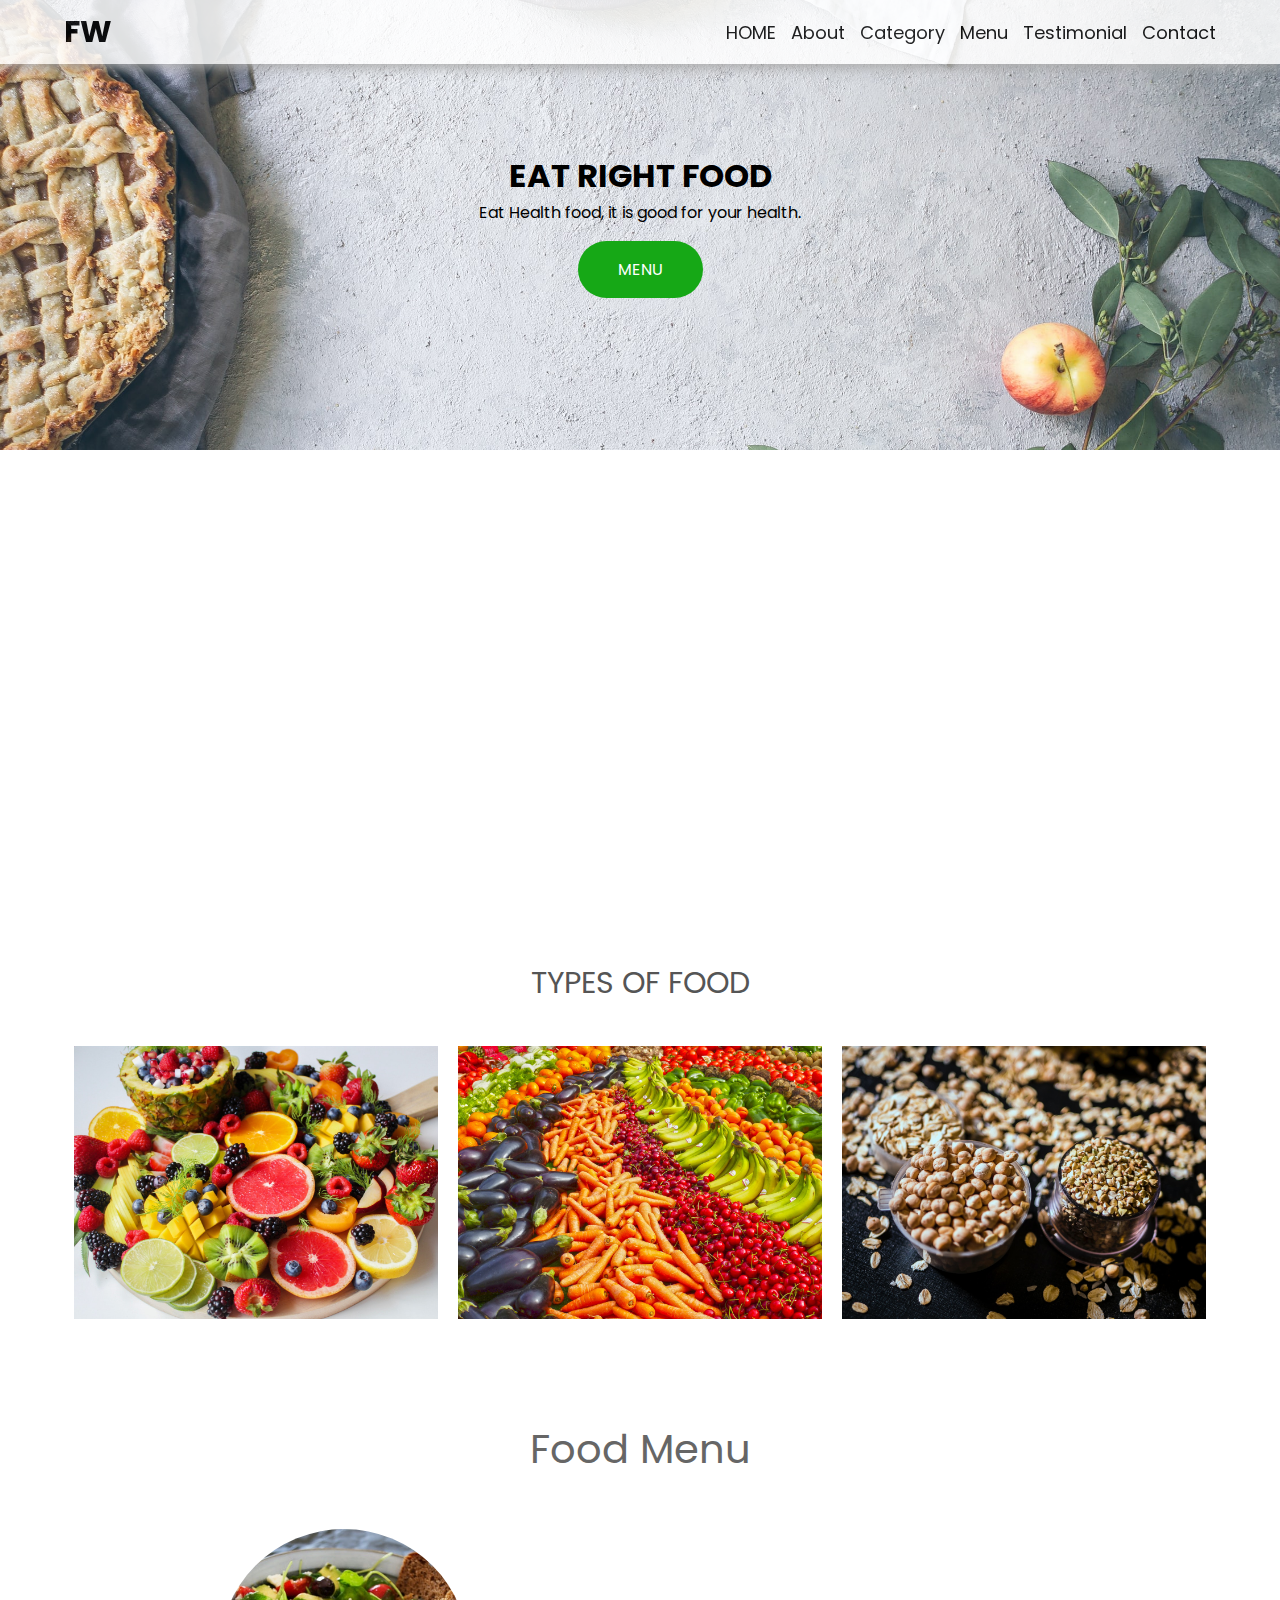
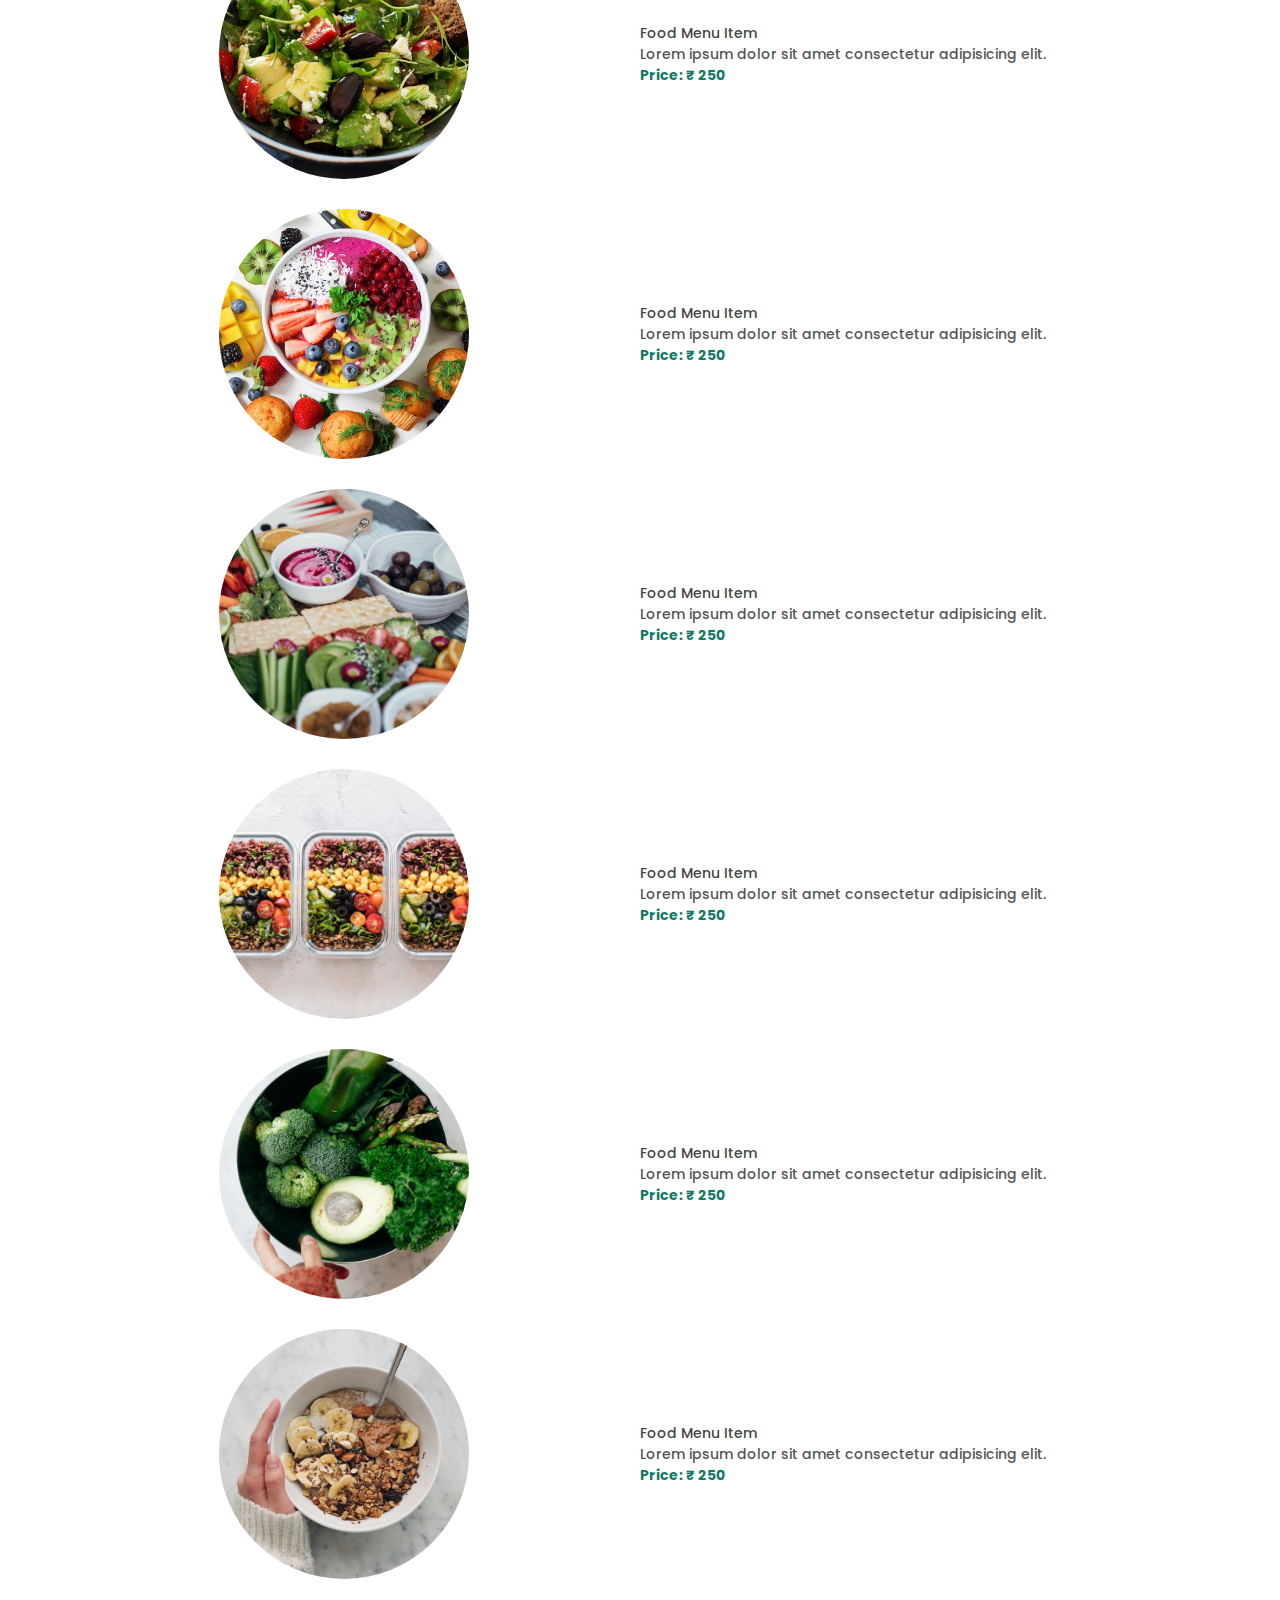
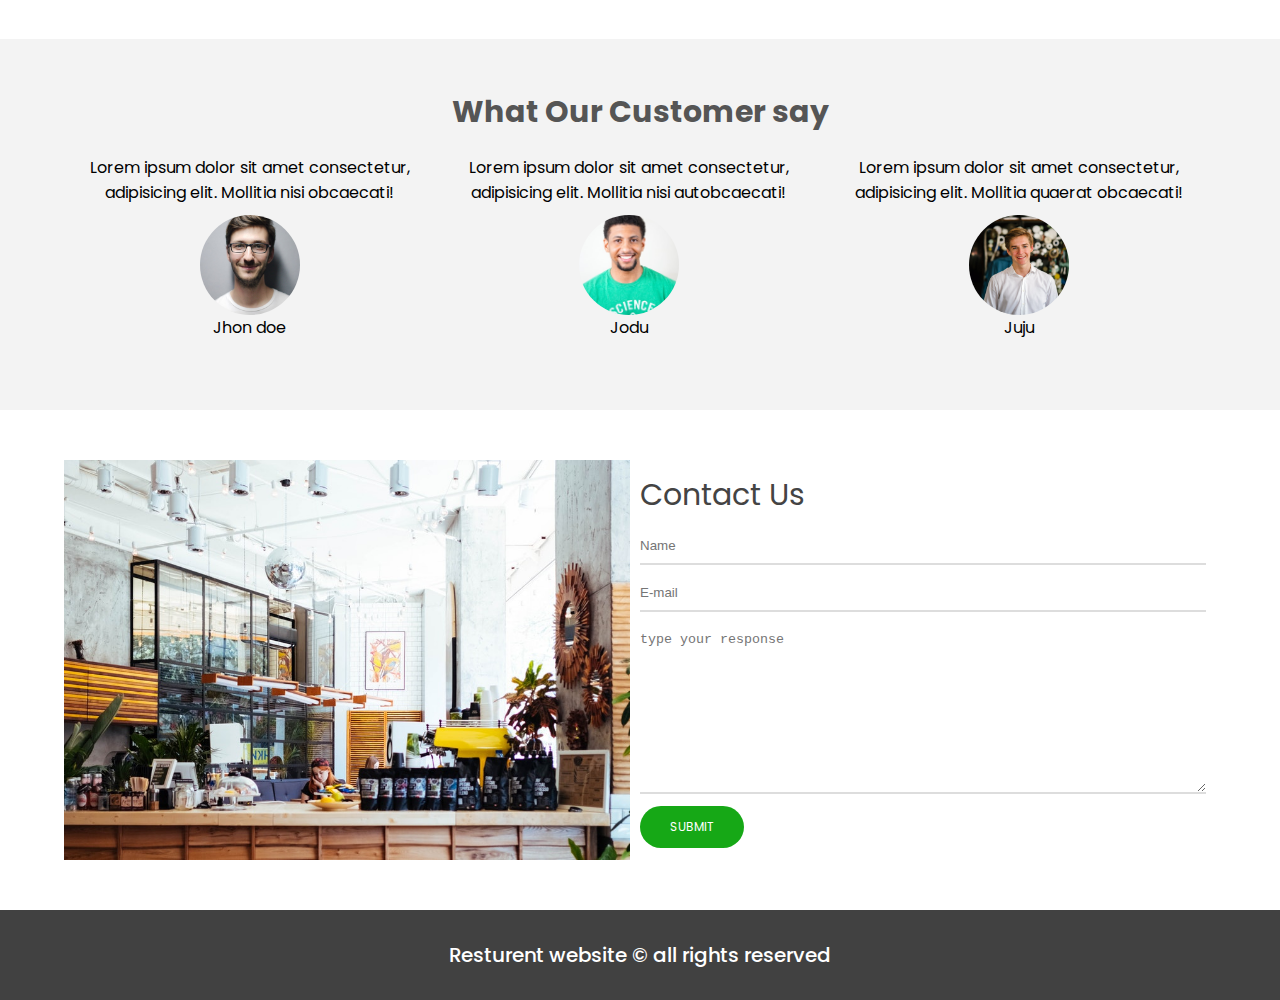
<file: index.html>
<!DOCTYPE html>
<html lang="en">

<head>
  <meta charset="UTF-8">
  <meta http-equiv="X-UA-Compatible" content="IE=edge">
  <meta name="viewport" content="width=device-width, initial-scale=1.0">
  <title>RESTURENT</title>
  <link rel="stylesheet" href="index.css">
  <link rel="stylesheet" href="https://cdnjs.cloudflare.com/ajax/libs/font-awesome/6.1.1/css/all.min.css"
    integrity="sha512-KfkfwYDsLkIlwQp6LFnl8zNdLGxu9YAA1QvwINks4PhcElQSvqcyVLLD9aMhXd13uQjoXtEKNosOWaZqXgel0g=="
    crossorigin="anonymous" referrerpolicy="no-referrer" />
    
</head>

<body>
  <nav class="navbar">
    <div class="navbar_container container ">
      <input type="checkbox">
      <div class="Hamburgr">
        <span class="line line1"></span>
        <span class="line line2"></span>
        <span class="line line3"></span>
      </div>
      <ul class="menu-items">
        <li><a href="#showcase">HOME </a></li>
        <li><a href="#about">About</a></li>
        <li><a href="#food">Category </a></li>
        <li><a href="#food-menu">Menu </a></li>
        <li><a href="#testmonials">Testimonial</a></li>
        <li><a href="#contact">Contact</a></li>

      </ul>
      <h1 class="logo">FW</h1>
    </div>
  </nav>
  <section class="showcase-area" id="showcase">
    <div class="showcase-container">
      <h1 class=" main-title">Eat Right Food</h1>
      <p>Eat Health food, it is good for your health.</p>
      <a href="#food-menu" class="btn btn-primary">menu</a>
    </div>

  </section id="about">
  <div class="about-wapper container">
    <div class="about-text">
      <p class="small">About Us</p>
      <h1>We'have been making healty foood for last 10 year</h1>
      <p>Lorem ipsum dolor sit amet consectetur adipisicing elit. Quia ex cum recusandae! Nesciunt ducimus voluptatibus
        id ab quia excepturi aperiam dolores voluptas quod explicabo quidem aspernatur, facere velit cumque
        exercitationem commodi molestias veritatis odio! Aut quibusdam repudiandae ducimus rem eius corporis eaque,
        inventore assumenda.</p>
    </div>
    <div class="about-image">
      <img src="about-photo.jpg" alt="about us">
    </div>
  </div>
  <section id="food">
    <h2>Types of Food</h2>
    <div class="food-container container">
    <div class="food-type fruit">
      <div class="img-container">
        <img src="./img/food1.jpg">
        <div class="img-content">
          <h3>Fruit</h3>
          <a href="https://en.wikipedia.org/wiki/fruit" target="_blank" class="btn btn-primary">Learn more</a>
        </div>
      </div>
    </div>
    <div class=" food-type vegetable">
      <div class="img-container">
        <img src="./img/food2.jpg">
        <div class="img-content">
          <h3>Vegetable</h3>
          <a href="https://en.wikipedia.org/wiki/fruit" target="_blank" class="btn btn-primary">Learn more</a>
        </div>
      </div>
    </div>
    <div class=" food-type grain">
      <div class="img-container">
        <img src="./img/food3.jpg">
        <div class="img-content">
          <h3>Grain</h3>
          <a href="https://en.wikipedia.org/wiki/fruit" target="_blank" class="btn btn-primary">Learn more</a>
        </div>
      </div>
    </div>
    </div>
  </section>
  <section id="food-menu">
    <h2 class="food-menu-heading">Food Menu</h2>
    <div class="food-menu-container container">
      <div class="food-menu-item">
        <div class="food-image">
          <img src="./img/food-menu1.jpg">
        </div>
        <div class="food-description">
          <h2 class="food-title">Food Menu Item</h2>
          <p>Lorem ipsum dolor sit amet consectetur adipisicing elit. </p>
          <p class="food-price">Price: &#8377 250</p>
        </div>
      </div>
      <div class="food-menu-item">
        <div class="food-image">
          <img src="./img/food-menu6.jpg">
        </div>
        <div class="food-description">
          <h2 class="food-title">Food Menu Item</h2>
          <p>Lorem ipsum dolor sit amet consectetur adipisicing elit.</p>
          <p class="food-price">Price: &#8377 250</p>
        </div>
      </div>
      <div class="food-menu-item">
        <div class="food-image">
          <img src="./img/food-menu5.jpg">
        </div>
        <div class="food-description">
          <h2 class="food-title">Food Menu Item</h2>
          <p>Lorem ipsum dolor sit amet consectetur adipisicing elit.</p>
          <p class="food-price">Price: &#8377 250</p>
        </div>
      </div>
      <div class="food-menu-item">
        <div class="food-image">
          <img src="./img/food-menu4.jpg">
        </div>
        <div class="food-description">
          <h2 class="food-title">Food Menu Item</h2>
          <p>Lorem ipsum dolor sit amet consectetur adipisicing elit.</p>
          <p class="food-price">Price: &#8377 250</p>
        </div>
      </div>
      <div class="food-menu-item">
        <div class="food-image">
          <img src="./img/food-menu3.jpg">
        </div>
        <div class="food-description">
          <h2 class="food-title">Food Menu Item</h2>
          <p>Lorem ipsum dolor sit amet consectetur adipisicing elit.</p>
          <p class="food-price">Price: &#8377 250</p>
        </div>
      </div>
      <div class="food-menu-item">
        <div class="food-image">
          <img src="./img/food-menu2.jpg">
        </div>
        <div class="food-description">
          <h2 class="food-title">Food Menu Item</h2>
          <p>Lorem ipsum dolor sit amet consectetur adipisicing elit.</p>
          <p class="food-price">Price: &#8377 250</p>
        </div>
      </div>
    </div>
  </section>
  <section id="testmonials">
    <h2 class="testimonial-title">What Our Customer say</h2>
  
  <div class="testmonial-container container">
    <div class="testimonial-box">
      <div class="star-rating">
         <span class="fa fa-star checked"></span>
         <span class="fa fa-star checked"></span>
         <span class="fa fa-star checked"></span>
         <span class="fa fa-star checked"></span>
         <span class="fa fa-star checked"></span>
      </div>
      <div class="testimonial-text"><p>Lorem ipsum dolor sit amet consectetur, adipisicing elit. Mollitia nisi  obcaecati!</p></div>
      <div class="custmer-detail">
        <div class="custmer-photo">
          <img src="./img/male-photo1.jpg">
          <p class="c-name">Jhon doe</p>
        </div>
      </div>
    </div>
    <div class="testimonial-box">
      <div class="star-rating">
         <span class="fa fa-star checked"></span>
         <span class="fa fa-star checked"></span>
         <span class="fa fa-star checked"></span>
         <span class="fa fa-star checked"></span>
         <span class="fa fa-star checked"></span>
      </div>
      <div class="testimonial-text"><p>Lorem ipsum dolor sit amet consectetur, adipisicing elit. Mollitia nisi autobcaecati!</p></div>
      <div class="custmer-detail">
        <div class="custmer-photo">
          <img src="./img/male-photo2.jpg">
          <p class="c-name">Jodu</p>
        </div>
      </div>
    </div>
    <div class="testimonial-box">
      <div class="star-rating">
         <span class="fa fa-star checked"></span>
         <span class="fa fa-star checked"></span>
         <span class="fa fa-star checked"></span>
         <span class="fa fa-star checked"></span>
         <span class="fa fa-star checked"></span>
      </div>
      <div class="testimonial-text"><p>Lorem ipsum dolor sit amet consectetur, adipisicing elit. Mollitia  quaerat obcaecati!</p></div>
      <div class="custmer-detail">
        <div class="custmer-photo">
          <img src="./img/male-photo3.jpg">
          <p class="c-name">Juju</p>
        </div>
      </div>
    </div>
  </div>
</section>
<section id="contact">
  <div class="contact-container container">
    <div class="contact-image">
      <img src="./img/restraunt-image.jpg" alt="resturant img">
    </div>
    <div class="form-conatiner">
      <h2>Contact Us</h2>
      <input type="text"  name="" id="" placeholder="Name">
      <input type="email"  name="" id="" placeholder="E-mail">
      <textarea name="" id="" cols="30" rows="10" placeholder="type your response"></textarea>
     <a href="#" class=" btn btn-primary">Submit</a>
    </div> 
  </div>
</section>
<footer id="foot">
  <h2> Resturent website &copy; all rights reserved
  </h2>
 </footer>

 <!-- for smooth scrolling-->
 <script src="https://ajax.googleapis.com/ajax/libs/jquery/3.3.1/jquery.min.js"></script>
<script>
$(document).ready(function(){
  // Add smooth scrolling to all links
  $("a").on('click', function(event) {

    // Make sure this.hash has a value before overriding default behavior
    if (this.hash !== "") {
      // Prevent default anchor click behavior
      event.preventDefault();

      // Store hash
      var hash = this.hash;

      // Using jQuery's animate() method to add smooth page scroll
      // The optional number (800) specifies the number of milliseconds it takes to scroll to the specified area
      $('html, body').animate({
        scrollTop: $(hash).offset().top
      }, 800, function(){

        // Add hash (#) to URL when done scrolling (default click behavior)
        window.location.hash = hash;
      });
    } // End if
  });
});
</script>
</body>

</html>
</file>
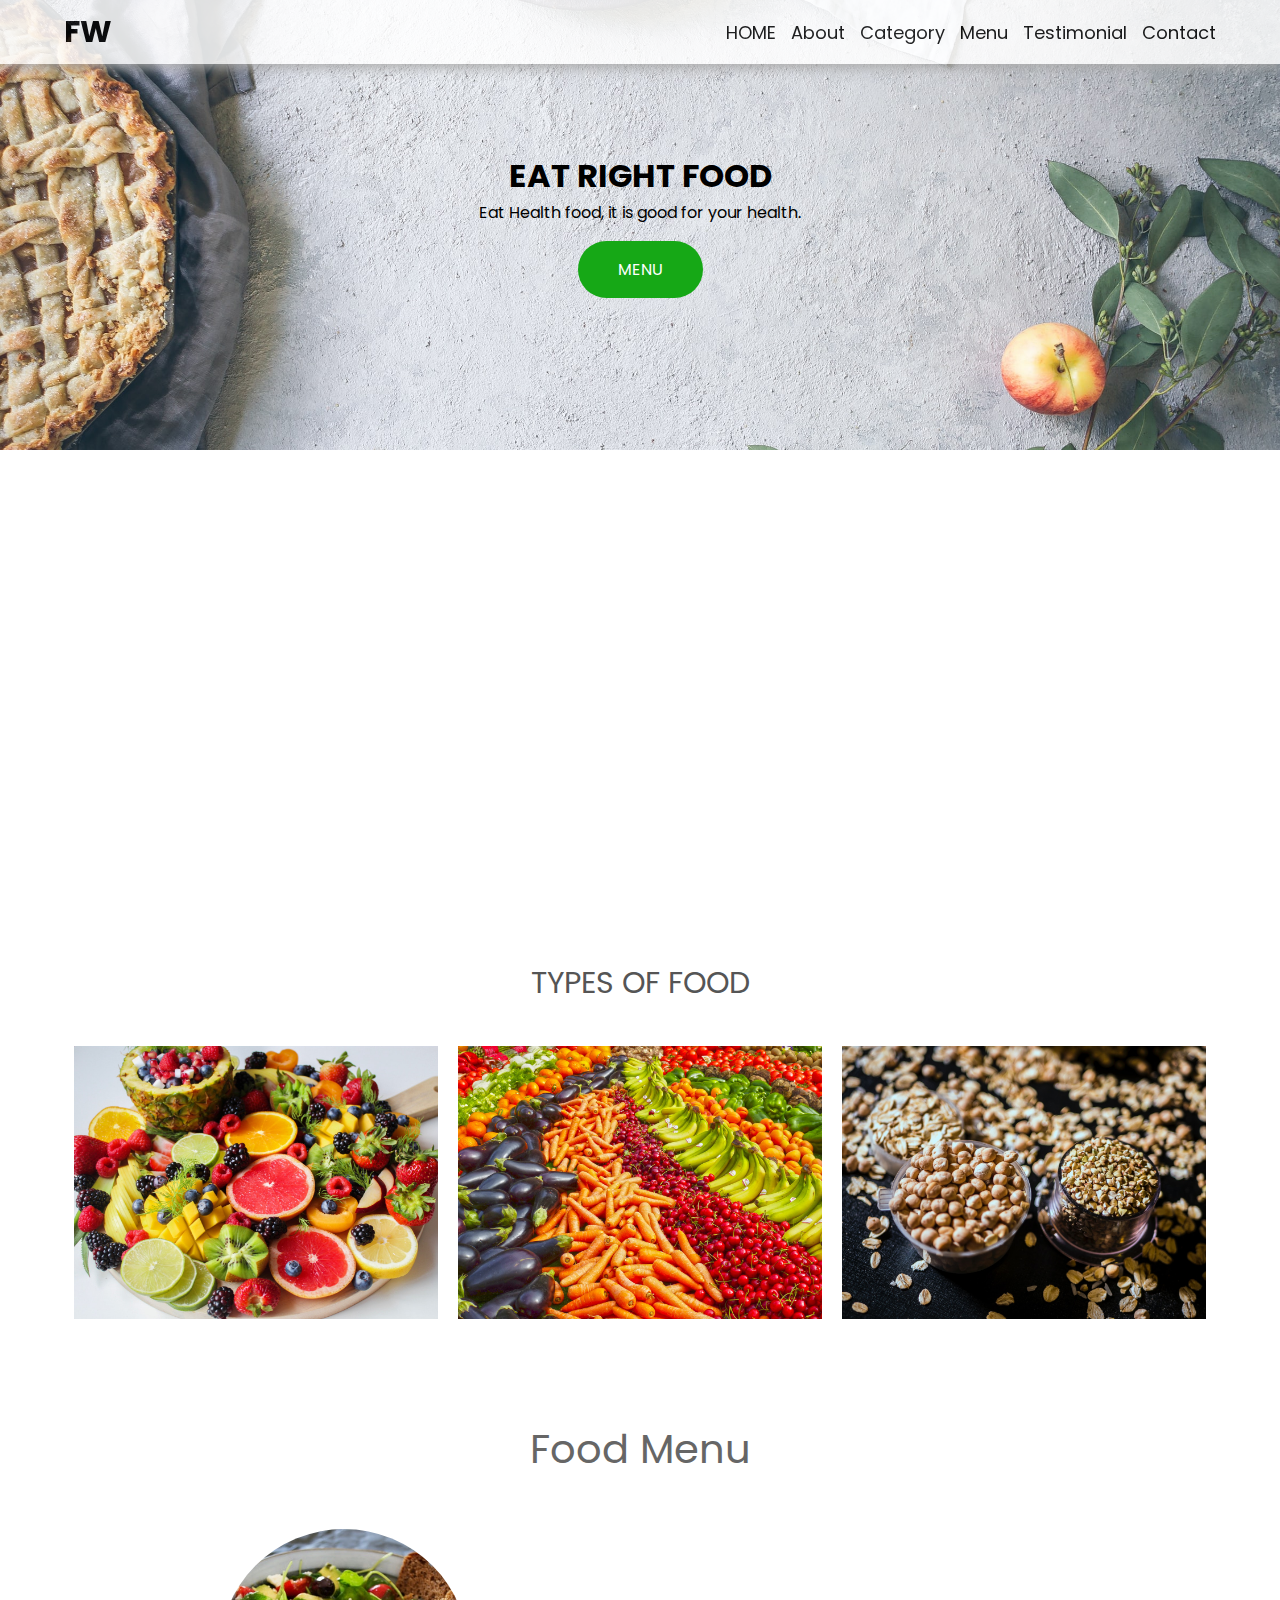
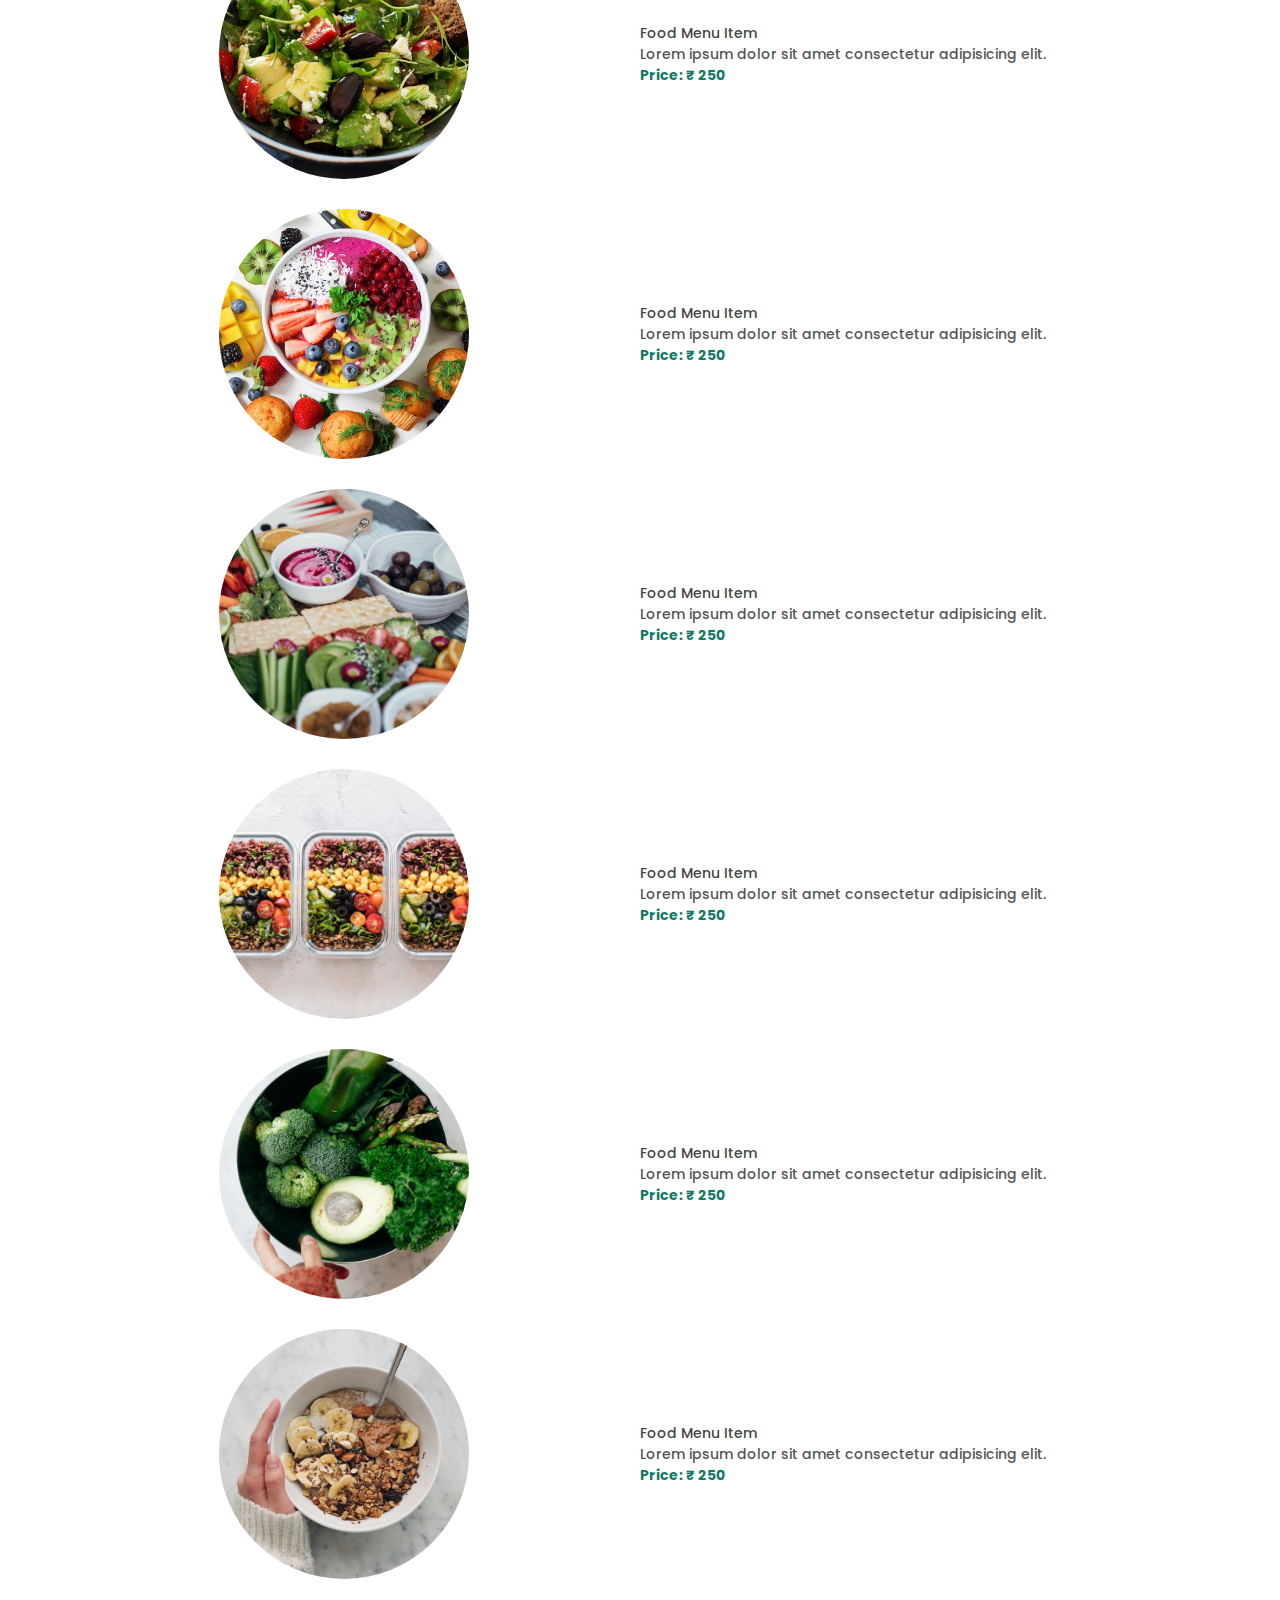
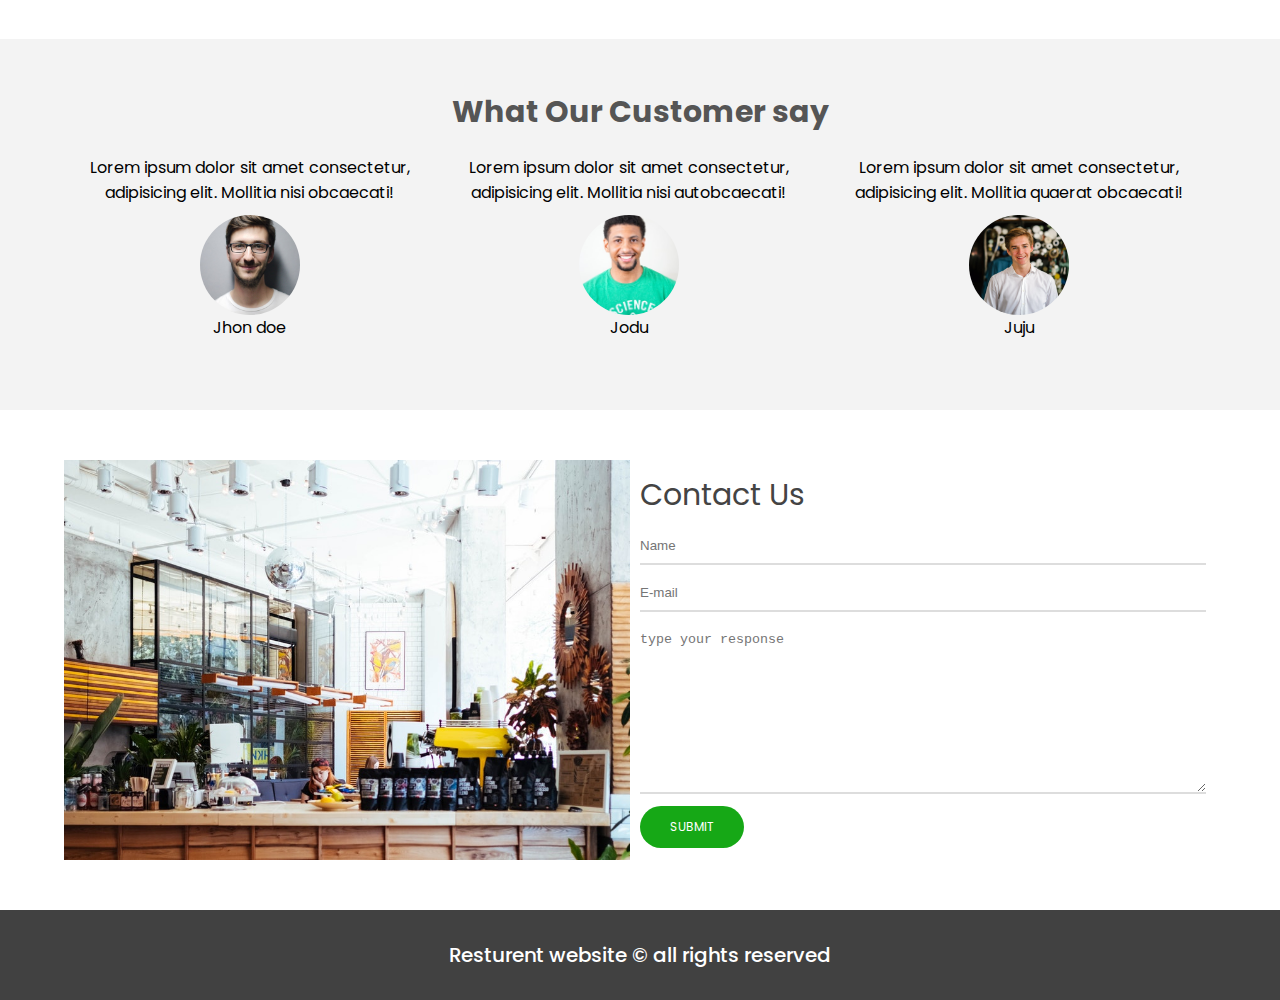
<file: food.html>
<!DOCTYPE html>
<html lang="en">

<head>
  <meta charset="UTF-8">
  <meta http-equiv="X-UA-Compatible" content="IE=edge">
  <meta name="viewport" content="width=device-width, initial-scale=1.0">
  <title>RESTURENT</title>
  <link rel="stylesheet" href="index.css">
  <link rel="stylesheet" href="https://cdnjs.cloudflare.com/ajax/libs/font-awesome/6.1.1/css/all.min.css"
    integrity="sha512-KfkfwYDsLkIlwQp6LFnl8zNdLGxu9YAA1QvwINks4PhcElQSvqcyVLLD9aMhXd13uQjoXtEKNosOWaZqXgel0g=="
    crossorigin="anonymous" referrerpolicy="no-referrer" />
    
</head>

<body>
  <nav class="navbar">
    <div class="navbar_container container ">
      <input type="checkbox">
      <div class="Hamburgr">
        <span class="line line1"></span>
        <span class="line line2"></span>
        <span class="line line3"></span>
      </div>
      <ul class="menu-items">
        <li><a href="#showcase">HOME </a></li>
        <li><a href="#about">About</a></li>
        <li><a href="#food">Category </a></li>
        <li><a href="#food-menu">Menu </a></li>
        <li><a href="#testmonials">Testimonial</a></li>
        <li><a href="#contact">Contact</a></li>

      </ul>
      <h1 class="logo">FW</h1>
    </div>
  </nav>
  <section class="showcase-area" id="showcase">
    <div class="showcase-container">
      <h1 class=" main-title">Eat Right Food</h1>
      <p>Eat Health food, it is good for your health.</p>
      <a href="#food-menu" class="btn btn-primary">menu</a>
    </div>

  </section id="about">
  <div class="about-wapper container">
    <div class="about-text">
      <p class="small">About Us</p>
      <h1>We'have been making healty foood for last 10 year</h1>
      <p>Lorem ipsum dolor sit amet consectetur adipisicing elit. Quia ex cum recusandae! Nesciunt ducimus voluptatibus
        id ab quia excepturi aperiam dolores voluptas quod explicabo quidem aspernatur, facere velit cumque
        exercitationem commodi molestias veritatis odio! Aut quibusdam repudiandae ducimus rem eius corporis eaque,
        inventore assumenda.</p>
    </div>
    <div class="about-image">
      <img src="about-photo.jpg" alt="about us">
    </div>
  </div>
  <section id="food">
    <h2>Types of Food</h2>
    <div class="food-container container">
    <div class="food-type fruit">
      <div class="img-container">
        <img src="./img/food1.jpg">
        <div class="img-content">
          <h3>Fruit</h3>
          <a href="https://en.wikipedia.org/wiki/fruit" target="_blank" class="btn btn-primary">Learn more</a>
        </div>
      </div>
    </div>
    <div class=" food-type vegetable">
      <div class="img-container">
        <img src="./img/food2.jpg">
        <div class="img-content">
          <h3>Vegetable</h3>
          <a href="https://en.wikipedia.org/wiki/fruit" target="_blank" class="btn btn-primary">Learn more</a>
        </div>
      </div>
    </div>
    <div class=" food-type grain">
      <div class="img-container">
        <img src="./img/food3.jpg">
        <div class="img-content">
          <h3>Grain</h3>
          <a href="https://en.wikipedia.org/wiki/fruit" target="_blank" class="btn btn-primary">Learn more</a>
        </div>
      </div>
    </div>
    </div>
  </section>
  <section id="food-menu">
    <h2 class="food-menu-heading">Food Menu</h2>
    <div class="food-menu-container container">
      <div class="food-menu-item">
        <div class="food-image">
          <img src="./img/food-menu1.jpg">
        </div>
        <div class="food-description">
          <h2 class="food-title">Food Menu Item</h2>
          <p>Lorem ipsum dolor sit amet consectetur adipisicing elit. </p>
          <p class="food-price">Price: &#8377 250</p>
        </div>
      </div>
      <div class="food-menu-item">
        <div class="food-image">
          <img src="./img/food-menu6.jpg">
        </div>
        <div class="food-description">
          <h2 class="food-title">Food Menu Item</h2>
          <p>Lorem ipsum dolor sit amet consectetur adipisicing elit.</p>
          <p class="food-price">Price: &#8377 250</p>
        </div>
      </div>
      <div class="food-menu-item">
        <div class="food-image">
          <img src="./img/food-menu5.jpg">
        </div>
        <div class="food-description">
          <h2 class="food-title">Food Menu Item</h2>
          <p>Lorem ipsum dolor sit amet consectetur adipisicing elit.</p>
          <p class="food-price">Price: &#8377 250</p>
        </div>
      </div>
      <div class="food-menu-item">
        <div class="food-image">
          <img src="./img/food-menu4.jpg">
        </div>
        <div class="food-description">
          <h2 class="food-title">Food Menu Item</h2>
          <p>Lorem ipsum dolor sit amet consectetur adipisicing elit.</p>
          <p class="food-price">Price: &#8377 250</p>
        </div>
      </div>
      <div class="food-menu-item">
        <div class="food-image">
          <img src="./img/food-menu3.jpg">
        </div>
        <div class="food-description">
          <h2 class="food-title">Food Menu Item</h2>
          <p>Lorem ipsum dolor sit amet consectetur adipisicing elit.</p>
          <p class="food-price">Price: &#8377 250</p>
        </div>
      </div>
      <div class="food-menu-item">
        <div class="food-image">
          <img src="./img/food-menu2.jpg">
        </div>
        <div class="food-description">
          <h2 class="food-title">Food Menu Item</h2>
          <p>Lorem ipsum dolor sit amet consectetur adipisicing elit.</p>
          <p class="food-price">Price: &#8377 250</p>
        </div>
      </div>
    </div>
  </section>
  <section id="testmonials">
    <h2 class="testimonial-title">What Our Customer say</h2>
  
  <div class="testmonial-container container">
    <div class="testimonial-box">
      <div class="star-rating">
         <span class="fa fa-star checked"></span>
         <span class="fa fa-star checked"></span>
         <span class="fa fa-star checked"></span>
         <span class="fa fa-star checked"></span>
         <span class="fa fa-star checked"></span>
      </div>
      <div class="testimonial-text"><p>Lorem ipsum dolor sit amet consectetur, adipisicing elit. Mollitia nisi  obcaecati!</p></div>
      <div class="custmer-detail">
        <div class="custmer-photo">
          <img src="./img/male-photo1.jpg">
          <p class="c-name">Jhon doe</p>
        </div>
      </div>
    </div>
    <div class="testimonial-box">
      <div class="star-rating">
         <span class="fa fa-star checked"></span>
         <span class="fa fa-star checked"></span>
         <span class="fa fa-star checked"></span>
         <span class="fa fa-star checked"></span>
         <span class="fa fa-star checked"></span>
      </div>
      <div class="testimonial-text"><p>Lorem ipsum dolor sit amet consectetur, adipisicing elit. Mollitia nisi autobcaecati!</p></div>
      <div class="custmer-detail">
        <div class="custmer-photo">
          <img src="./img/male-photo2.jpg">
          <p class="c-name">Jodu</p>
        </div>
      </div>
    </div>
    <div class="testimonial-box">
      <div class="star-rating">
         <span class="fa fa-star checked"></span>
         <span class="fa fa-star checked"></span>
         <span class="fa fa-star checked"></span>
         <span class="fa fa-star checked"></span>
         <span class="fa fa-star checked"></span>
      </div>
      <div class="testimonial-text"><p>Lorem ipsum dolor sit amet consectetur, adipisicing elit. Mollitia  quaerat obcaecati!</p></div>
      <div class="custmer-detail">
        <div class="custmer-photo">
          <img src="./img/male-photo3.jpg">
          <p class="c-name">Juju</p>
        </div>
      </div>
    </div>
  </div>
</section>
<section id="contact">
  <div class="contact-container container">
    <div class="contact-image">
      <img src="./img/restraunt-image.jpg" alt="resturant img">
    </div>
    <div class="form-conatiner">
      <h2>Contact Us</h2>
      <input type="text"  name="" id="" placeholder="Name">
      <input type="email"  name="" id="" placeholder="E-mail">
      <textarea name="" id="" cols="30" rows="10" placeholder="type your response"></textarea>
     <a href="#" class=" btn btn-primary">Submit</a>
    </div> 
  </div>
</section>
<footer id="foot">
  <h2> Resturent website &copy; all rights reserved
  </h2>
 </footer>

 <!-- for smooth scrolling-->
 <script src="https://ajax.googleapis.com/ajax/libs/jquery/3.3.1/jquery.min.js"></script>
<script>
$(document).ready(function(){
  // Add smooth scrolling to all links
  $("a").on('click', function(event) {

    // Make sure this.hash has a value before overriding default behavior
    if (this.hash !== "") {
      // Prevent default anchor click behavior
      event.preventDefault();

      // Store hash
      var hash = this.hash;

      // Using jQuery's animate() method to add smooth page scroll
      // The optional number (800) specifies the number of milliseconds it takes to scroll to the specified area
      $('html, body').animate({
        scrollTop: $(hash).offset().top
      }, 800, function(){

        // Add hash (#) to URL when done scrolling (default click behavior)
        window.location.hash = hash;
      });
    } // End if
  });
});
</script>
</body>

</html>
</file>
<file: index.css>
@import url('https://fonts.googleapis.com/css2?family=Merriweather:wght@300&family=Poppins:ital,wght@0,100;0,200;0,300;0,400;0,500;0,600;1,200;1,300;1,400;1,500;1,600&display=swap');
*{
    margin: 0;
    padding: 0;
}
*::after,
*::before{
box-sizing: content-box;
margin: 0PX;
padding: 0PX;
}
html{
    font-size: 62.5%;
}
body{
    font-family: 'poppins',sans-serif;
}

/*  ################## utility class ##############  */
.btn{
    display: inline-block;
    padding: 1em 2.5em;
    text-decoration: none;
    border-radius: 50px;
    cursor: pointer;
    outline: none;
    margin-top:1em ;
    text-transform: uppercase;
    font-weight: 500px;
}
.btn-primary{
   color: #fff;
   background-color: #16a816; 
}

.container{
    max-width: 1200px;
    width: 90%;
    margin: auto;
}
/* *********************** navbar style **************** */
.navbar input[type='checkbox'],
.navbar .Hamburgr{
display: none;
}
.navbar{
     box-shadow: 0px 5px 10px 0px #aaa ;
     position: fixed;
     width: 100%;
     background-color: #fff;
     color: #000;
     opacity: 0.85;
     z-index:999 ;
}
.navbar_container{
    display: flex;
    justify-content: space-between;
    height: 64px;
    align-items: center;
}
.menu-items{
order:  2;
display: flex;
}
.menu-items li{
    list-style: none;
    margin-left: 1.5rem;
    font-size: 1.8rem;
    }
.logo{
order: 1;
font-size: 3rem;
}
.navbar a{
    text-decoration: none;
    color: black;
    transition: color 0.3s ease-in-out;
}
.navbar a:hover{
    
    color: blue;
}

/* ############## show case styling  ########### */
.showcase-area{
    height: 50vh;
    background-image: url("img/header-image2.jpg");
    background-size: cover;
    background-position: center;
    background-repeat: no-repeat;
}
.showcase-container{
    display:  flex;
    flex-direction: column;
    align-items: center;
    justify-content: center;
    height: 100%;
    font-size: 1.6rem;
}
.main-title{
    text-transform: uppercase;
}

/* ######## about us style ######### */
#about{
    padding: 50px 0px;
    background-color: #f5f5f7;
}
.about-wapper{
    display: flex;
    flex-wrap: wrap;
}
#about h1{
    font-size: 3.2rem;
}
#about p{
    font-size: 1.6rem;
    color: #555;
}
#bout .small{
    font-size: 1.6rem;
    color: #666;
    font-weight: 600;
}
.about-image{
  flex: 1 1 400px;  
  padding: 30px;
  transform: translate(150%);
  animation: about-img-animation  1s ease-in-out forwards;
 
}
@keyframes about-img-animation {
    100%{
        transform: translate(0);
    }
}
.about-text{
    flex: 1 1 400px;  
  padding: 30px;
  margin: auto;
  transform: translate(-150%);
  animation: about-text-animation  1s ease-in-out forwards;
}
@keyframes about-text-animation {
    100%{
        transform: translate(0);
    }
}
.about-image img{
    display: block;
    height: 400px;
    max-width: 100%;
  
    margin: auto;
    object-fit: cover;
    object-position: right;
}
/* ############# food category styling ######### */
#food{
    padding: 5rem 0 10rem 0;
}
#food h2{
    text-align: center;
    font-size: 3rem;
    font-weight: 400;
    margin-bottom: 40px;
    text-transform: uppercase;
    color: #555;
}
.food-container{
    display: flex;
    justify-content: space-between;
}
.food-container img{
    display: block;
    width: 100%;
    margin: auto;
    max-height: 300px;
    object-fit: cover;
    object-position: center;

}
.img-container{
    margin: 0 1rem;
    position: relative;
}
.img-content{
    position: absolute;
    top: 70%;
    left: 50%;
    transform: translate(-50%, -50%);
    opacity: 0;
    z-index: 2;
    text-align: center;
    transition: all 0.3s ease-in-out 0.1s;

}
.img-content h3{
    color: #fff;
    font-size:3rem;
    text-align: center;
    padding-top: -200px;
}
img-content a{
font-size: 1.2rem;
}
.img-container::after{
    content: "";
    display: block;
    position: absolute;
    top: 0;
    left: 0;
    width: 100%;
    height:100%;
    background-color: rgba(0,0,0,0.871);
    opacity: 0;
    z-index: 1;
    transform: scaleY(0);
    transform-origin: 100% 100%;
    transition: all 0.3s ease-in-out;
}
.img-container:hover::after{
    opacity: 1;
    transform: scaleY(1);
}
.img-container:hover .img-content{
    opacity: 1;
    top: 40%;
}
/* ########## food menu style ###### */

.food-menu-heading{
    font-size: 4rem;
    text-align: center;
    font-weight: 400;
    color: #666;
}
.food-menu-container{
    display: flex;
   flex-wrap: wrap;
   padding: 50px 0px 30px 0px;
   
}
.food-menu-container img{
    display: block;
    height: 250px;
    width: 250px;
    border-radius: 50%;
    object-fit: cover;
    object-position: center;
}

.food-menu-item{
    display: flex;
    flex: 1 1 600px;
    justify-content: space-evenly;
    margin-bottom: 3rem;
}
.food-description{
    margin: auto 1.5rem;
}
.food-title{
    font-size: 1.4rem;
    color: #444;
    font-weight: 500;
}
.food-description p{
    font-size: 1.4rem;
    color: #555;
    font-weight: 500;
} 
.food-description .food-price{
  
    color: #117964;
    font-weight: 700;
} 
/* ########## testimonial styling ########### */
#testmonials{
    padding: 5rem 0rem;
    background-color: rgb(243, 243, 243);
}
.testimonial-title{
    text-align: center;
    font-size: 3rem;
    font-weight: 400px;
    color: #555;
}
.testmonial-container{
    display: flex;
    justify-content: space-between;
    font-size: 1.6rem;
    padding: 1rem;
}
.testmonial-container .checked{
    color: #ff9529;
}
.testmonial-box .testmonial-text{
margin: 1rem;
color: #444;
}
.testimonial-box{
    text-align: center;
    padding: 1rem;
}
.custmer-photo img{
display: block;
width: 100px;
height: 100px;
object-fit: cover;
object-position: center;
border-radius: 50%;
margin: auto;
margin-top: 10px;
}
.c-name{
    text-align: center;
}
/* ######### contact styling  ######## */
#contact{
    padding: 5rem 0;
    background-color: rgb(266, 266, 266);
}
.contact-container{
display: flex;
color:  #444;
}
.contact-image{
  width: 50%;
}
.contact-image img{
 display: block;
 height: 400px;
 object-fit: cover;
 object-position: center;
 width: 100%;
  }
  .form-conatiner{
    padding: 1rem;
    width: 50%;
    margin: auto;
  }
  .form-conatiner input{
    display: block;
    width: 100%;
    border: none;
    border-bottom: 2px solid #ddd;
    padding: 1rem 0;
    box-shadow: none;
    outline: none;
    margin-bottom: 1rem;
    color: #444;
    font-weight: 500;
  }
  .form-conatiner textarea{
    display: block;
    width: 100%;
    border: none;
    border-bottom: 2px solid #ddd;
    padding: 1rem 0;
   
  }
  .form-conatiner h2{
           font-size: 3rem;
           font-weight: 400;
           color: #444;
           margin-bottom: 1rem;
  }
  .form-conatiner a{
    font-size: 1.2rem;
  }
#foot h2 {
text-align: center;
font-size: 2rem;
padding: 3rem;
font-weight: 500;
color: #fff;
background-color: rgb(65, 65, 65);
}

/* ####### media quary ########## */
@media(max-width:768px){
    .navbar{
        opacity: 0.95;
        
    }
    .navbar_container input[type='checkbox'],
    .navbar_container .Hamburgr{
    display: block;
    
}
  .navbar_container{
    display: block;
    position: relative;
    height: 64px;

  }
  .navbar_container input[type='checkbox']{
    position: absolute;
    display: block;
    height: 32px;
    width: 40px;
    left: 20px;
    top: 20px;
    z-index: 5;
    opacity: 0;

  }
  .navbar_container .Hamburgr{
    display: block;
    height: 32px;
    width: 40px;
    position: absolute;
    top: 20px;
    left: 20px;
    z-index: 2;
    display: flex;
    flex-direction: column;
    justify-content: space-between;
  }
  .navbar_container .Hamburgr .line{
    display: block;
    height: 4px;
    width: 100%;
    border-radius: 10px;
    background-color: #333333;
  }
  .navbar_container .Hamburgr .line .line1{
    transform-origin: 0% 0%;
      transition: transform 0.4s ease-in-out;
  }
  .navbar_container .Hamburgr .line .line2{
  
      transition: transform 0.4s ease-in-out;
  }
  .navbar_container .Hamburgr .line .line3{
    transform-origin: 0% 100%;
      transition: transform 0.4s ease-in-out;
  }
  .navbar .menu-items{
    padding-top: 100px;
    background-color: #fff;
    height: 100vh;
    max-width: 300px;
    transform: translateX(-150%);
    display: flex;
    flex-direction: column;
    margin-left: -40px;
    padding-left: 50px;;
    transition: transform 0.5s ease-in-out;
    box-shadow: 5px 0px 10px #aaa;
  }
  .navbar .menu-items li{
    margin-bottom: 3rem;
    font-size: 2rem;
    font-weight: 500;

  }
  .logo{
    position: absolute;
    top: 10px;
    right: 15px;
    font-size: 3rem;

  }
  .navbar_container input[type='checkbox']:checked ~ .menu-items{
    transform: translateX(0);
  }
  .navbar_container input[type='checkbox']:checked ~ .Hamburgr .line1{
    transform: rotate(45deg);
  }
  .navbar_container input[type='checkbox']:checked ~ .Hamburgr .line2{
    transform: scaleY(0);
  }
  .navbar_container input[type='checkbox']:checked ~ .Hamburgr .line3{
    transform: rotate(-45deg);
  
}
/* ############# for catogry ######## */
.food-container{
    flex-direction: column;
    align-items: stretch;
}
.food-type:not(:last-child){
    margin-bottom: 3rem;
}
.food-type{
    box-shadow: 5px 5px 10px 0px #aaa;
}
.img-container{
    margin: 0px;
}
}
/* ############ small screen media quary */
@media (max-width:500px){
    html{
        font-size: 50%;
    }
    .testmonial-container{
        flex-direction: column;
        text-align: center;

    }
    .food-menu-item{
        flex-direction: column;
        text-align: center;

    }
    .food-menu-container img{
        margin: auto;
    }
    .contact-container{
        display: flex;
        flex-direction: column;
    }
    .contact-image{
        width: 90%;

    }
}
</file>
